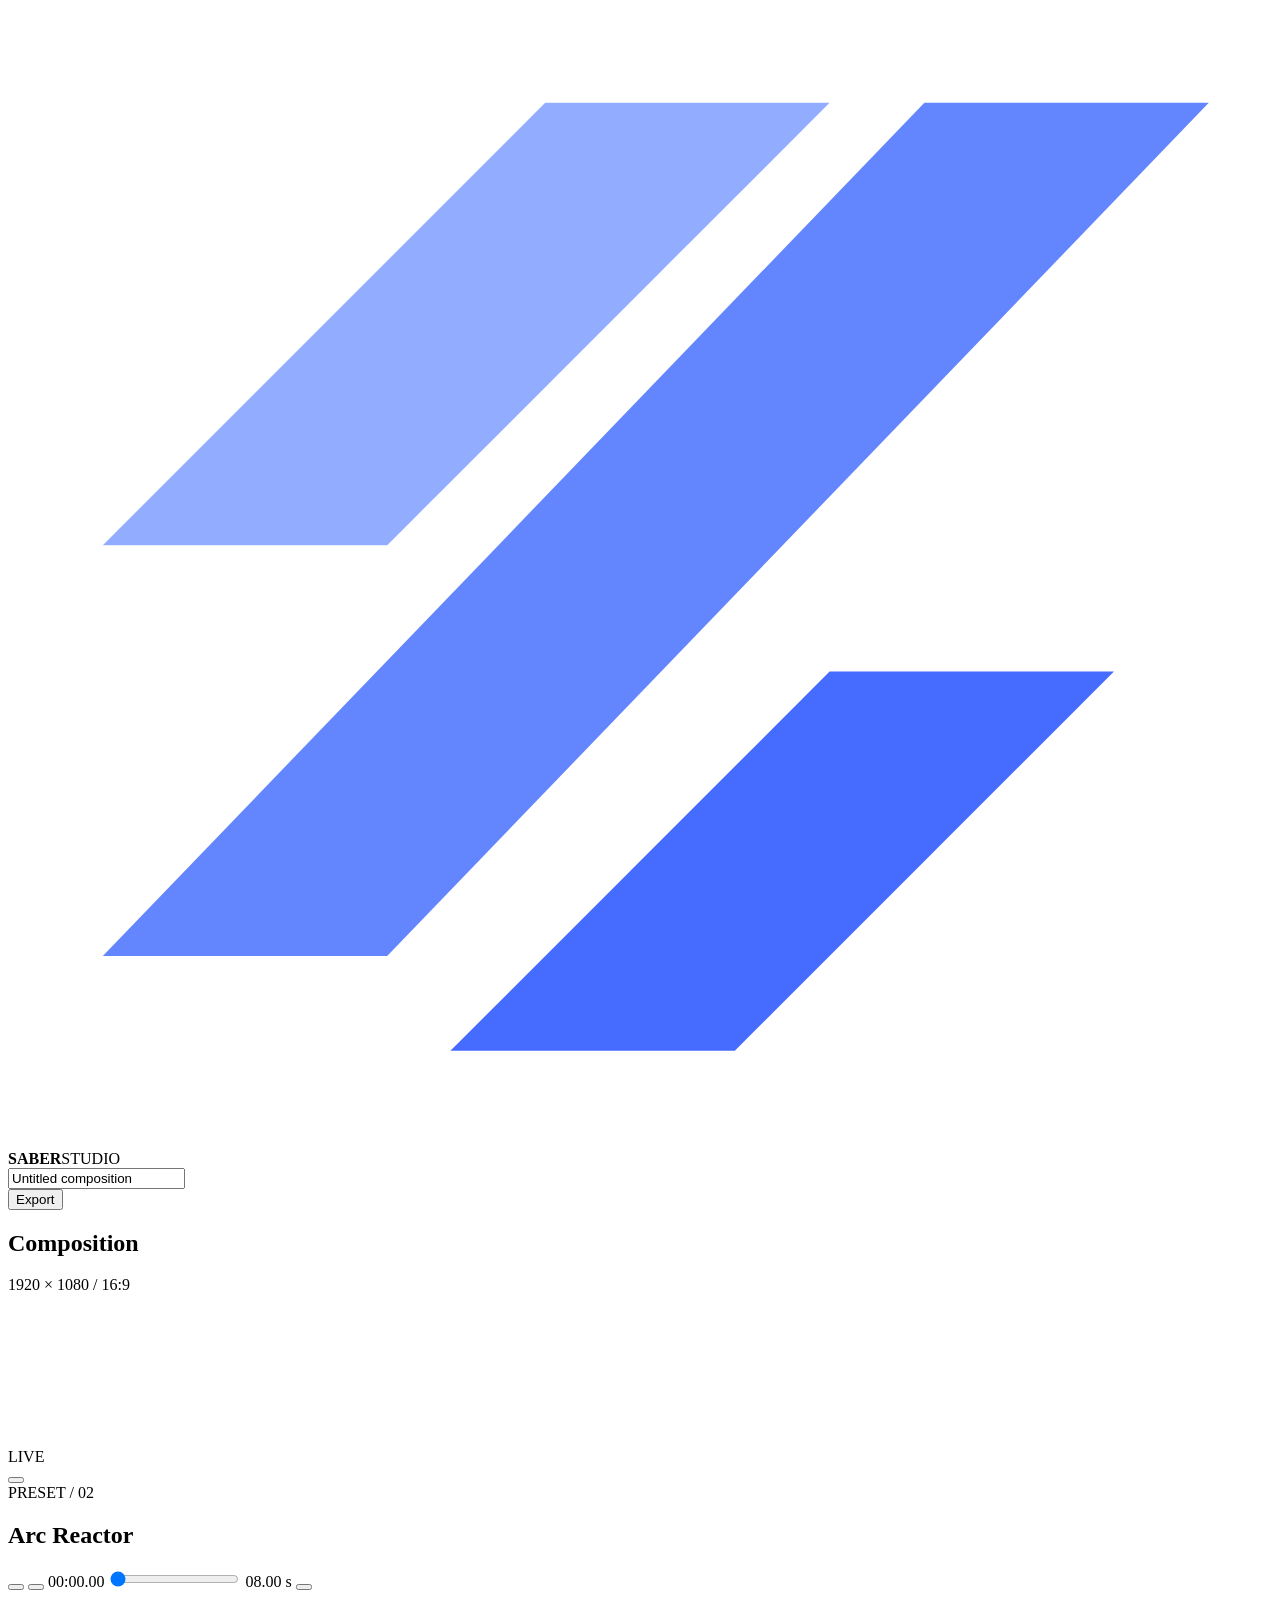
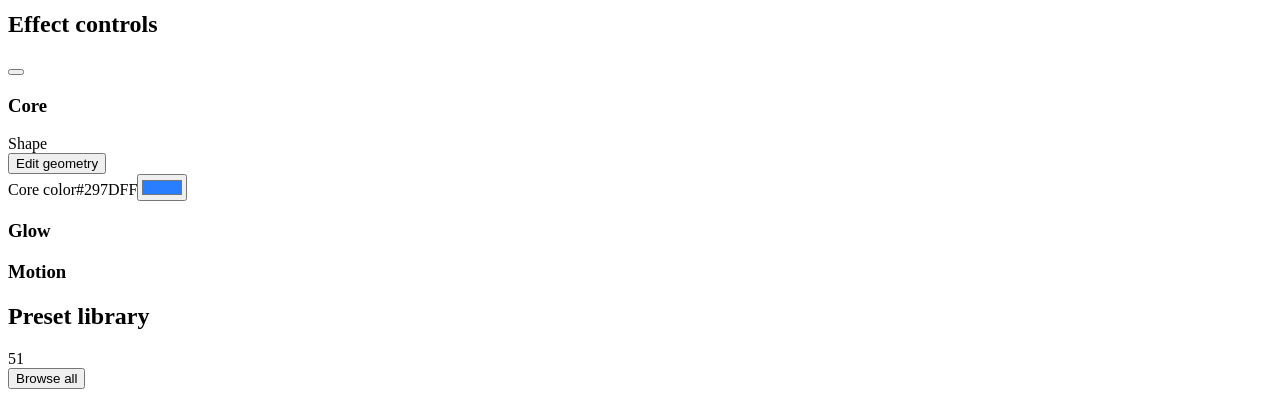
<file: src/shell.html>
<!doctype html>
<html lang="en">
<head>
<meta charset="utf-8">
<meta name="viewport" content="width=device-width,initial-scale=1">
<meta name="theme-color" content="#101116">
<title>Saber Studio — Energy effects editor</title>
<style>/* BUNDLE_STYLE */</style>
</head>
<body>
<header class="appbar">
  <div class="brand"><svg class="brandmark" viewBox="0 0 40 36" aria-hidden="true"><path fill="#92acff" d="M17 3h9L12 17H3z"/><path fill="#6386ff" d="M29 3h9L12 30H3z"/><path fill="#466bff" d="M26 21h9L23 33h-9z"/></svg><b>SABER</b><span>STUDIO</span></div>
  <div class="project"><i data-icon="layers"></i><input id="project-name" aria-label="Composition name" value="Untitled composition" maxlength="48"></div>
  <button id="export-open" class="primary"><i data-icon="export"></i>Export<i data-icon="chevron"></i></button>
</header>
<main>
<div class="editor">
  <section class="composition">
    <div class="section-head"><h2><i data-icon="screen"></i>Composition</h2><span class="format">1920 × 1080 <span> / </span> 16:9</span></div>
    <div class="viewport-wrap" id="full-view">
      <div class="stage" id="stage">
        <canvas id="preview" aria-label="Animated Saber effect preview"></canvas>
        <div class="hud-status"><b></b><span id="live-label">LIVE</span></div>
        <button id="guide-toggle" class="stage-tool" title="Toggle framing guides" aria-label="Toggle framing guides" aria-pressed="true"><i data-icon="frame"></i></button>
        <div class="guides"><i></i><i></i><i></i><i></i></div>
        <div class="stage-caption"><div id="preset-id">PRESET / 02</div><h1 id="active-name">Arc Reactor</h1></div>
        <div id="point-layer"></div>
        <div class="stage-error" hidden></div>
      </div>
      <div class="transport">
       <button id="play" class="play" aria-label="Pause animation" title="Play or pause (Space)"><i data-icon="pause"></i></button>
       <button id="restart" class="plain" aria-label="Restart animation" title="Restart"><i data-icon="restart"></i></button>
       <output id="clock" for="timeline">00:00.00</output>
       <input id="timeline" type="range" min="0" max="8" step=".01" value="0" aria-label="Animation playhead">
       <span class="duration">08.00 s</span><span class="sep"></span>
       <button id="fullscreen" class="plain" aria-label="Fullscreen preview" title="Fullscreen preview"><i data-icon="expand"></i></button>
      </div>
    </div>
  </section>
  <aside class="inspector">
    <div class="section-head"><h2><i data-icon="sliders"></i>Effect controls</h2><button class="plain" id="reset" aria-label="Reset effect controls" title="Reset this preset"><i data-icon="reset"></i></button></div>
    <div class="inspector-body">
    <section class="group"><h3>Core</h3>
      <label class="field-label" id="shape-label">Shape</label>
      <div class="segments" role="group" aria-labelledby="shape-label" id="shapes"></div>
      <div id="text-row" hidden><label class="sr-only" for="text-input">Core text</label><input id="text-input" maxlength="28" value="SABER"></div>
      <div id="geometry-row"><button class="edit-geo" id="edit-geo"><i data-icon="move"></i><span>Edit geometry</span></button></div>
      <div class="color-row"><label for="color">Core color</label><label class="color-field"><span id="hex">#297DFF</span><input id="color" type="color" value="#297dff"></label></div>
      <div id="width-control"></div>
    </section>
    <section class="group"><h3>Glow</h3><div id="intensity-control"></div><div id="spread-control"></div></section>
    <section class="group"><h3>Motion</h3><div id="distortion-control"></div><div id="speed-control"></div></section>
    </div>
  </aside>
</div>
<section class="library">
 <div class="library-head"><div class="library-title"><i data-icon="grid"></i><h2>Preset library</h2><span class="count">51</span></div><button id="browse" class="secondary">Browse all<i data-icon="arrow"></i></button></div>
 <div class="cards" id="featured"></div>
</section>
</main>
<dialog id="library-dialog">
  <div class="dialog-head"><div><span class="eyebrow">SABER STUDIO</span><h2>Preset library <span class="count">51</span></h2></div><button class="plain close" aria-label="Close library"><i data-icon="x"></i></button></div>
  <div class="search-row"><label class="search"><i data-icon="search"></i><input id="search" type="search" placeholder="Search presets" aria-label="Search presets"></label>
  <select id="family" aria-label="Filter effect family"><option value="">All families</option></select></div>
  <div class="results" id="results"></div><p id="empty" hidden>No presets match your search.</p>
</dialog>
<dialog id="export-dialog">
 <div class="dialog-head"><div><span class="eyebrow">COMPOSITION</span><h2>Export</h2></div><button class="plain close" aria-label="Close export"><i data-icon="x"></i></button></div>
 <form id="export-form">
  <label>Format<select id="export-type"><option value="png">PNG · Current frame</option><option value="video">Video · One loop</option></select></label>
  <label>Resolution<select id="export-size"><option value="1920">1920 × 1080</option><option value="1280">1280 × 720</option><option value="3840">3840 × 2160</option></select></label>
  <label class="check" id="alpha-row"><input type="checkbox" id="alpha">Transparent background</label>
  <p id="export-note" role="status"></p>
  <button type="submit" id="save" class="primary"><i data-icon="download"></i><span>Save frame</span></button>
 </form>
</dialog>
<div id="toast" role="status" hidden></div>
<script>/* BUNDLE_SCRIPT */</script>
</body></html>
</file>
